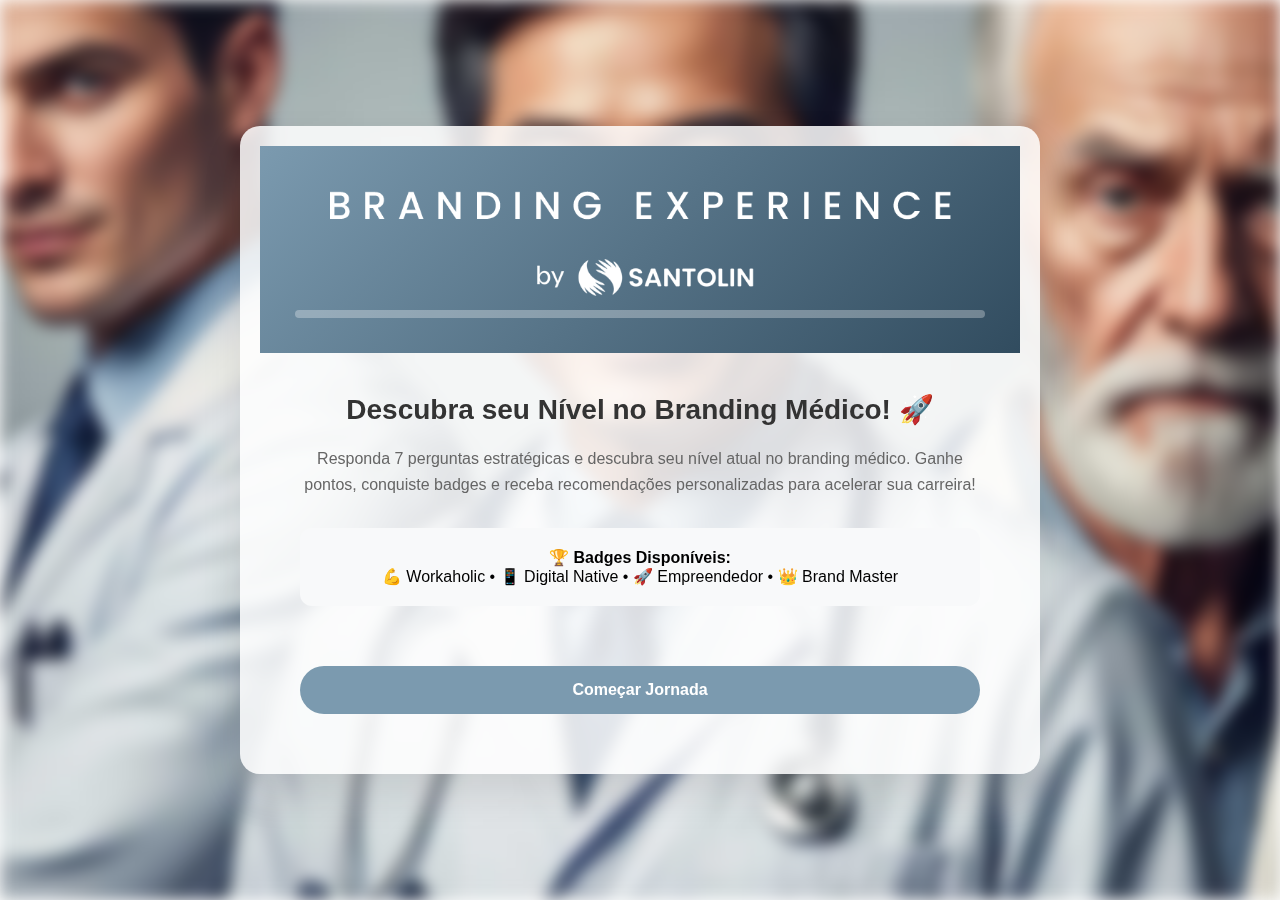
<file: index.html>
<!DOCTYPE html>
<html lang="pt-BR">

<head>
    <meta charset="UTF-8">
    <meta name="viewport" content="width=device-width, initial-scale=1.0">
    <title>Sua Jornada no Branding Médico</title>
    <link rel="stylesheet" href="styles.css">
</head>

<body>
    <div class="background">
    </div>

    <div class="game-container">
        <div class="header">
            <!-- <div class="score-display">
                <span id="currentScore">0</span> pts
            </div>-->
            <image src="./assets/logo2.png"></image>
            <div class="progress-bar">
                <div class="progress-fill" id="progressBar"></div>
            </div>
        </div>

        <!-- Tela Inicial -->
        <div id="startScreen" class="start-screen">
            <div class="start-title">Descubra seu Nível no Branding Médico! 🚀</div>
            <div class="start-description">
                Responda 7 perguntas estratégicas e descubra seu nível atual no branding médico.
                Ganhe pontos, conquiste badges e receba recomendações personalizadas para acelerar sua carreira!
            </div>
            <div class="achievements-preview">
                <strong>🏆 Badges Disponíveis:</strong><br>
                💪 Workaholic • 📱 Digital Native • 🚀 Empreendedor • 👑 Brand Master
            </div>
            <button class="btn" onclick="startGame()">Começar Jornada</button>
        </div>

        <!-- Questão 1 -->
        <div id="question1" class="question-container content">
            <div class="question-title">⏰ Qual seu ritmo de trabalho?</div>
            <div class="question-subtitle">Vamos entender como você administra seu tempo.</div>
            <div class="options">
                <div class="option" onclick="selectOption(1, 100, '🎯 Equilibrista')" data-value="6-8h">

                    <strong>6-8 horas por dia</strong><br>
                    <small>Busco equilibrio entre trabalho e vida pessoal</small>
                    <div class="badge">🎯 Equilibrista</div>
                </div>
                <div class="option" onclick="selectOption(1, 150, '⚡ Dedicado')" data-value="8-12h">

                    <strong>8-12 horas por dia</strong><br>
                    <small>Trabalho intenso, mas ainda tenho tempo para outras atividades</small>
                    <div class="badge">⚡ Dedicado</div>
                </div>
                <div class="option" onclick="selectOption(1, 200, '💪 Workaholic')" data-value="12h+">

                    <strong>Mais de 12 horas por dia</strong><br>
                    <small>Medicina é minha vida, trabalho é prioridade</small>
                    <div class="badge">💪 Workaholic</div>
                </div>
            </div>
        </div>

        <!-- Questão 2 -->
        <div id="question2" class="question-container content">
            <div class="question-title">💰 Sua faixa de renda mensal atual:</div>
            <div class="question-subtitle">Informação importante para direcionamento estratégico</div>
            <div class="options">
                <div class="option" onclick="selectOption(2, 50, '🌱 Construindo')" data-value="ate-5k">

                    <strong>Até R$ 5.000</strong><br>
                    <small>Ainda construindo minha base financeira</small>
                    <div class="badge">🌱 Construindo</div>
                </div>
                <div class="option" onclick="selectOption(2, 100, '📈 Crescendo')" data-value="5-10k">

                    <strong>R$ 5.000 - R$ 10.000</strong><br>
                    <small>Em crescimento constante</small>
                    <div class="badge">📈 Crescendo</div>
                </div>
                <div class="option" onclick="selectOption(2, 150, '💎 Estabelecido')" data-value="10k+">

                    <strong>Acima de R$ 10.000</strong><br>
                    <small>Situação financeira estável</small>
                    <div class="badge">💎 Estabelecido</div>
                </div>
            </div>
        </div>

        <!-- Questão 3 -->
        <div id="question3" class="question-container content">
            <div class="question-title">🏥 Sobre plantões médicos:</div>
            <div class="question-subtitle">Como está sua rotina de plantões?</div>
            <div class="options">
                <div class="option" onclick="selectOption(3, 0, '')" data-value="nao-faco">
                    <strong>Não faço plantões</strong><br>
                    <small>Foco apenas na residência/trabalho principal</small>
                </div>
                <div class="option" onclick="selectOption(3, 50, '💡 Complementar')" data-value="1-2-mes">

                    <strong>1-2 plantões por mês</strong><br>
                    <small>Renda complementar ocasional</small>
                    <div class="badge">💡 Complementar</div>
                </div>
                <div class="option" onclick="selectOption(3, 100, '🔥 Intensivo')" data-value="3+-mes">

                    <strong>3 ou mais por mês</strong><br>
                    <small>Plantões são parte importante da minha renda</small>
                    <div class="badge">🔥 Intensivo</div>
                </div>
            </div>
        </div>

        <!-- Questão 4 -->
        <div id="question4" class="question-container content">
            <div class="question-title">🎯 Sua marca pessoal médica:</div>
            <div class="question-subtitle">Como está o desenvolvimento da sua identidade profissional?</div>
            <div class="options">
                <div class="option" onclick="selectOption(4, 0, '💎 Potencial')" data-value="nao-tenho">
                    <strong>Ainda não pensei nisso</strong><br>
                    <small>Foco apenas no trabalho técnico</small>
                    <div class="badge">💎 Potencial</div>
                </div>
                <div class="option" onclick="selectOption(4, 50, '🤔 Planejador')" data-value="pensando">

                    <strong>Estou pensando em desenvolver</strong><br>
                    <small>Já vejo a importância, mas ainda não comecei</small>
                    <div class="badge">🤔 Planejador</div>
                </div>
                <div class="option" onclick="selectOption(4, 100, '🚀 Executor')" data-value="comecei">

                    <strong>Já comecei a trabalhar nisso</strong><br>
                    <small>Primeiros passos dados, criando conteúdo</small>
                    <div class="badge">🚀 Executor</div>
                </div>
                <div class="option" onclick="selectOption(4, 150, '👑 Brand Master')" data-value="estabelecida">

                    <strong>Tenho uma marca bem estabelecida</strong><br>
                    <small>Sou reconhecido na minha área</small>
                    <div class="badge">👑 Brand Master</div>
                </div>
            </div>
        </div>

        <!-- Questão 5 -->
        <div id="question5" class="question-container content">
            <div class="question-title">📱 Suas redes sociais ativas:</div>
            <div class="question-subtitle">Marque todas que você usa ativamente para o seu desenvolvimento profissional
                (pode marcar várias).</div>
            <div class="checkbox-group">
                <div class="checkbox-item" onclick="toggleCheckbox('instagram')">
                    <input type="checkbox" id="instagram" value="75">
                    <div>
                        <strong>Instagram</strong><br>
                        <small>Stories, posts, engajamento visual</small>
                        <div class="badge">📸 Visual</div>
                    </div>
                </div>
                <div class="checkbox-item" onclick="toggleCheckbox('linkedin')">
                    <input type="checkbox" id="linkedin" value="50">
                    <div>
                        <strong>LinkedIn</strong><br>
                        <small>Network profissional, artigos, carreira</small>
                        <div class="badge">💼 Profissional</div>
                    </div>
                </div>
                <div class="checkbox-item" onclick="toggleCheckbox('tiktok')">
                    <input type="checkbox" id="tiktok" value="40">
                    <div>
                        <strong>TikTok</strong><br>
                        <small>Vídeos curtos, tendências</small>
                        <div class="badge">🎵 Inovador</div>
                    </div>
                </div>
                <div class="checkbox-item" onclick="toggleCheckbox('youtube')">
                    <input type="checkbox" id="youtube" value="60">
                    <div>
                        <strong>YouTube</strong><br>
                        <small>Vídeos educativos, canal próprio</small>
                        <div class="badge">🎬 Educador</div>
                    </div>
                </div>
                <div class="checkbox-item" onclick="toggleCheckbox('nenhuma')">
                    <input type="checkbox" id="nenhuma" value="0">
                    <div>
                        <strong>Não uso redes sociais profissionalmente</strong><br>
                        <small>Prefiro manter privacidade online</small>
                    </div>
                </div>
            </div>
            <button class="btn" id="socialBtn" onclick="nextQuestion(5)" disabled>Continuar</button>
        </div>

        <!-- Questão 6 -->
        <div id="question6" class="question-container content">
            <div class="question-title">💸 Experiência com tráfego pago:</div>
            <div class="question-subtitle">Já investiu em publicidade digital?</div>
            <div class="options">
                <div class="option" onclick="selectOption(6, 0, '')" data-value="nunca">
                    <strong>Nunca fiz tráfego pago</strong><br>
                    <small>Ainda não investi em publicidade online</small>
                </div>
                <div class="option" onclick="selectOption(6, 75, '🔍 Digital Explorer')" data-value="testei">
                    <strong>Já testei algumas campanhas</strong><br>
                    <small>Fiz alguns testes, mas sem estratégia clara</small>
                    <div class="badge">🔍 Digital Explorer</div>
                </div>
                <div class="option" onclick="selectOption(6, 150, '📊 Marketing Pro')" data-value="uso-regularmente">

                    <strong>Uso regularmente</strong><br>
                    <small>Tenho campanhas ativas e estratégia definida</small>
                    <div class="badge">📊 Marketing Pro</div>
                </div>
            </div>
        </div>

        <!-- Questão 7 -->
        <div id="question7" class="question-container content">
            <div class="question-title">🎯 Seu principal objetivo:</div>
            <div class="question-subtitle">Das opções abaixo, qual é a sua maior prioridade?</div>
            <div class="options">
                <div class="option" onclick="selectOption(7, 50, '👥 Construtor')" data-value="aumentar-pacientes">

                    <strong>Aumentar número de pacientes</strong><br>
                    <small>Quero expandir minha base de atendimento</small>
                    <div class="badge">👥 Construtor</div>
                </div>
                <div class="option" onclick="selectOption(7, 75, '🏆 Especialista')" data-value="reconhecimento">
                    <strong>Ser reconhecido como especialista</strong><br>
                    <small>Quero autoridade na minha área</small>
                    <div class="badge">🏆 Especialista</div>
                </div>
                <div class="option" onclick="selectOption(7, 100, '💰 Empreendedor')" data-value="renda-extra">

                    <strong>Criar fontes de renda extra</strong><br>
                    <small>Consultoria, cursos, produtos digitais</small>
                    <div class="badge">💰 Empreendedor</div>
                </div>
                <div class="option" onclick="selectOption(7, 125, '📚 Educador')" data-value="ensinar">
                    <strong>Educar e compartilhar conhecimento</strong><br>
                    <small>Impactar outros profissionais e pacientes</small>
                    <div class="badge">📚 Educador</div>
                </div>
            </div>
        </div>

        <!-- Resultado -->
        <div id="resultScreen" class="result-container">
            <div class="result-avatar" id="resultAvatar">🏆</div>
            <div class="result-title" id="resultTitle">Seu Perfil</div>
            <div id="showScore" class="earned-score"></div>
            <div class="result-description" id="resultDescription">Description</div>
            <div class="badges-earned" id="badgesEarned"></div>
            <strong>Compartilhe seu resultado com Eduardo e receba o feedback do especialista:</strong><br>
            <button class="btn" onclick="shareToWhatsApp()" style="background: #3f5c4a; margin-top: 20px;">
                📱 Enviar para Eduardo via WhatsApp
            </button>
        </div>
    </div>
    </div>

    <script src="./script.js">
    </script>
</body>

</html>
</file>
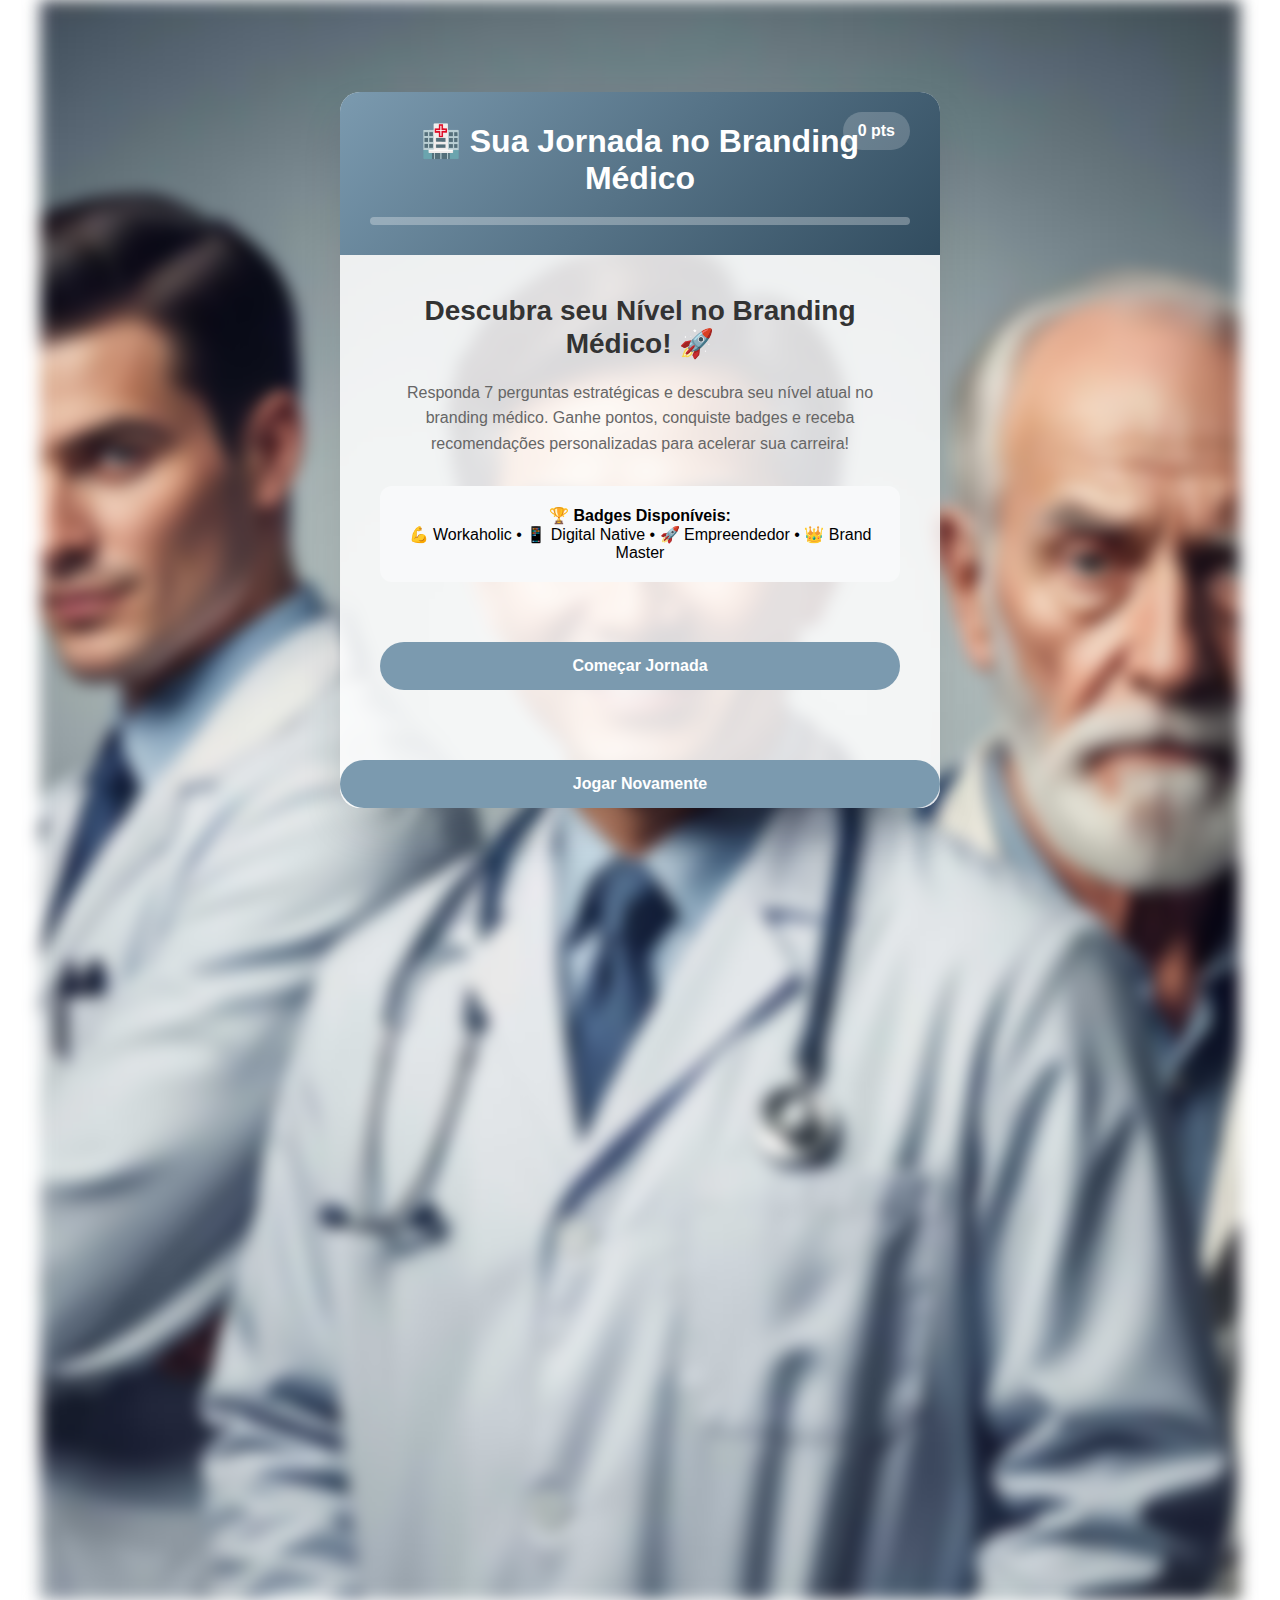
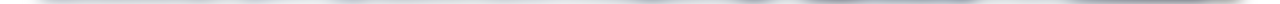
<file: medical_branding_game.html>
<!DOCTYPE html>
<html lang="pt-BR">

<head>
    <meta charset="UTF-8">
    <meta name="viewport" content="width=device-width, initial-scale=1.0">
    <title>Sua Jornada no Branding Médico</title>
    <style>
        * {
            margin: 0;
            padding: 0;
            box-sizing: border-box;
        }

        .background {
            position: absolute;
            width: max-content;
            background-image: url("back.jpg");
            filter: blur(8px);
            -webkit-filter: blur(8px);

            /* Full height */
            height: 100%;

            /* Center and scale the image nicely */
            background-position: center;
            background-repeat: no-repeat;
            background-size: cover;
        }

        body {
            font-family: 'Arial', sans-serif;
            /**background: linear-gradient(135deg, #667eea 0%, #764ba2 100%); */
            min-height: 100vh;
            display: flex;
            justify-content: center;
            align-items: center;
            padding: 20px;
        }

        .game-container {
            background: rgba(255, 255, 255, 0.849);
            border-radius: 20px;
            box-shadow: 0 20px 40px rgba(0, 0, 0, 0.1);
            max-width: 600px;
            width: 100%;
            overflow: hidden;
            position: relative;
        }

        .header {
            background: linear-gradient(135deg, #7b9aaf, #314c5f);
            color: white;
            padding: 30px;
            text-align: center;
            position: relative;
        }

        .progress-bar {
            background: rgba(255, 255, 255, 0.3);
            height: 8px;
            border-radius: 4px;
            margin-top: 20px;
            overflow: hidden;
        }

        .progress-fill {
            background: white;
            height: 100%;
            width: 0%;
            transition: width 0.5s ease;
            border-radius: 4px;
        }

        .score-display {
            position: absolute;
            top: 20px;
            right: 30px;
            background: rgba(255, 255, 255, 0.2);
            padding: 10px 15px;
            border-radius: 20px;
            font-weight: bold;
        }

        .content {
            padding: 40px;
        }

        .question-container {
            display: none;
            animation: slideIn 0.5s ease;
        }

        .question-container.active {
            display: block;
        }

        .question-title {
            font-size: 24px;
            color: #333;
            margin-bottom: 10px;
            font-weight: bold;
        }

        .question-subtitle {
            color: #666;
            margin-bottom: 30px;
            font-size: 16px;
        }

        .options {
            space-y: 15px;
        }

        .option {
            background: #f8f9fa;
            border: 2px solid #e9ecef;
            border-radius: 12px;
            padding: 20px;
            cursor: pointer;
            transition: all 0.3s ease;
            margin-bottom: 15px;
            position: relative;
            overflow: hidden;
        }

        .option:hover {
            border-color: #7b9aaf;
            transform: translateY(-2px);
            box-shadow: 0 5px 15px rgba(0, 0, 0, 0.1);
        }

        .option.selected {
            border-color: #7b9aaf;
            background: #e8f5e8;
        }

        .option-points {
            position: absolute;
            top: 10px;
            right: 15px;
            background: #7b9aaf;
            color: white;
            padding: 5px 10px;
            border-radius: 15px;
            font-size: 12px;
            font-weight: bold;
        }

        .badge {
            display: inline-block;
            background: #ff6b6b;
            color: white;
            padding: 5px 12px;
            border-radius: 15px;
            font-size: 12px;
            margin-top: 10px;
            font-weight: bold;
        }

        .btn {
            background: #7b9aaf;
            color: white;
            padding: 15px 30px;
            border: none;
            border-radius: 25px;
            font-size: 16px;
            cursor: pointer;
            transition: all 0.3s ease;
            width: 100%;
            margin-top: 30px;
            font-weight: bold;
        }

        .btn:hover {
            background: #314c5f;
            transform: translateY(-2px);
        }

        .btn:disabled {
            background: #ccc;
            cursor: not-allowed;
            transform: none;
        }

        .result-container {
            display: none;
            text-align: center;
            padding: 40px;
            background: linear-gradient(135deg, #4CAF50, #45a049);
            color: white;
        }

        .result-avatar {
            width: 120px;
            height: 120px;
            background: white;
            border-radius: 50%;
            margin: 0 auto 30px;
            display: flex;
            align-items: center;
            justify-content: center;
            font-size: 48px;
        }

        .result-title {
            font-size: 32px;
            margin-bottom: 15px;
            font-weight: bold;
        }

        .result-description {
            font-size: 18px;
            margin-bottom: 30px;
            opacity: 0.9;
        }

        .badges-earned {
            display: flex;
            justify-content: center;
            gap: 10px;
            flex-wrap: wrap;
            margin-bottom: 30px;
        }

        .earned-badge {
            background: rgba(255, 255, 255, 0.2);
            padding: 8px 15px;
            border-radius: 20px;
            font-size: 14px;
        }

        .social-share {
            margin-top: 30px;
        }

        .share-btn {
            background: rgba(255, 255, 255, 0.2);
            color: white;
            border: 2px solid white;
            padding: 12px 25px;
            margin: 5px;
            border-radius: 25px;
            text-decoration: none;
            display: inline-block;
            transition: all 0.3s ease;
        }

        .share-btn:hover {
            background: white;
            color: #314c5f;
        }

        @keyframes slideIn {
            from {
                opacity: 0;
                transform: translateX(30px);
            }

            to {
                opacity: 1;
                transform: translateX(0);
            }
        }

        .start-screen {
            text-align: center;
            padding: 40px;
        }

        .start-title {
            font-size: 28px;
            color: #333;
            margin-bottom: 20px;
            font-weight: bold;
        }

        .start-description {
            font-size: 16px;
            color: #666;
            margin-bottom: 30px;
            line-height: 1.6;
        }

        .achievements-preview {
            background: #f8f9fa;
            padding: 20px;
            border-radius: 12px;
            margin-bottom: 30px;
        }

        .checkbox-group {
            text-align: left;
            margin: 20px 0;
        }

        .checkbox-item {
            display: flex;
            align-items: center;
            margin-bottom: 15px;
            padding: 15px;
            background: #f8f9fa;
            border-radius: 8px;
            cursor: pointer;
            transition: all 0.3s ease;
        }

        .checkbox-item:hover {
            background: #e8f5e8;
        }

        .checkbox-item input[type="checkbox"] {
            margin-right: 15px;
            transform: scale(1.2);
        }

        .checkbox-item.selected {
            background: #e8f5e8;
            border: 2px solid #4CAF50;
        }
    </style>
</head>

<body>

    <div class="background">
        <image src="./back.jpg"></image>
    </div>

    <div class="game-container">
        <div class="header">
            <div class="score-display">
                <span id="currentScore">0</span> pts
            </div>
            <h1>🏥 Sua Jornada no Branding Médico</h1>
            <div class="progress-bar">
                <div class="progress-fill" id="progressBar"></div>
            </div>
        </div>

        <!-- Tela Inicial -->
        <div id="startScreen" class="start-screen">
            <div class="start-title">Descubra seu Nível no Branding Médico! 🚀</div>
            <div class="start-description">
                Responda 7 perguntas estratégicas e descubra seu nível atual no branding médico.
                Ganhe pontos, conquiste badges e receba recomendações personalizadas para acelerar sua carreira!
            </div>
            <div class="achievements-preview">
                <strong>🏆 Badges Disponíveis:</strong><br>
                💪 Workaholic • 📱 Digital Native • 🚀 Empreendedor • 👑 Brand Master
            </div>
            <button class="btn" onclick="startGame()">Começar Jornada</button>
        </div>

        <!-- Questão 1 -->
        <div id="question1" class="question-container content">
            <div class="question-title">⏰ Qual seu ritmo de trabalho?</div>
            <div class="question-subtitle">Vamos entender sua rotina profissional</div>
            <div class="options">
                <div class="option" onclick="selectOption(1, 100, 'Equilibrista')" data-value="6-8h">
                    <div class="option-points">+100</div>
                    <strong>6-8 horas por dia</strong><br>
                    <small>Busco equilibrio entre trabalho e vida pessoal</small>
                    <div class="badge">🎯 Equilibrista</div>
                </div>
                <div class="option" onclick="selectOption(1, 150, 'Dedicado')" data-value="8-12h">
                    <div class="option-points">+150</div>
                    <strong>8-12 horas por dia</strong><br>
                    <small>Trabalho intenso, mas ainda tenho tempo para outras atividades</small>
                    <div class="badge">⚡ Dedicado</div>
                </div>
                <div class="option" onclick="selectOption(1, 200, 'Workaholic')" data-value="12h+">
                    <div class="option-points">+200</div>
                    <strong>Mais de 12 horas por dia</strong><br>
                    <small>Medicina é minha vida, trabalho é prioridade</small>
                    <div class="badge">💪 Workaholic</div>
                </div>
            </div>
        </div>

        <!-- Questão 2 -->
        <div id="question2" class="question-container content">
            <div class="question-title">💰 Sua faixa de renda mensal atual:</div>
            <div class="question-subtitle">Informação importante para direcionamento estratégico</div>
            <div class="options">
                <div class="option" onclick="selectOption(2, 50, 'Construindo')" data-value="ate-5k">
                    <div class="option-points">+50</div>
                    <strong>Até R$ 5.000</strong><br>
                    <small>Ainda construindo minha base financeira</small>
                    <div class="badge">🌱 Construindo</div>
                </div>
                <div class="option" onclick="selectOption(2, 100, 'Crescendo')" data-value="5-10k">
                    <div class="option-points">+100</div>
                    <strong>R$ 5.000 - R$ 10.000</strong><br>
                    <small>Em crescimento constante</small>
                    <div class="badge">📈 Crescendo</div>
                </div>
                <div class="option" onclick="selectOption(2, 150, 'Estabelecido')" data-value="10k+">
                    <div class="option-points">+150</div>
                    <strong>Acima de R$ 10.000</strong><br>
                    <small>Situação financeira estável</small>
                    <div class="badge">💎 Estabelecido</div>
                </div>
            </div>
        </div>

        <!-- Questão 3 -->
        <div id="question3" class="question-container content">
            <div class="question-title">🏥 Sobre plantões médicos:</div>
            <div class="question-subtitle">Como está sua rotina de plantões?</div>
            <div class="options">
                <div class="option" onclick="selectOption(3, 0, '')" data-value="nao-faco">
                    <div class="option-points">+0</div>
                    <strong>Não faço plantões</strong><br>
                    <small>Foco apenas na residência/trabalho principal</small>
                </div>
                <div class="option" onclick="selectOption(3, 50, 'Complementar')" data-value="1-2-mes">
                    <div class="option-points">+50</div>
                    <strong>1-2 plantões por mês</strong><br>
                    <small>Renda complementar ocasional</small>
                    <div class="badge">💡 Complementar</div>
                </div>
                <div class="option" onclick="selectOption(3, 100, 'Intensivo')" data-value="3+-mes">
                    <div class="option-points">+100</div>
                    <strong>3 ou mais por mês</strong><br>
                    <small>Plantões são parte importante da minha renda</small>
                    <div class="badge">🔥 Intensivo</div>
                </div>
            </div>
        </div>

        <!-- Questão 4 -->
        <div id="question4" class="question-container content">
            <div class="question-title">📱 Suas redes sociais ativas:</div>
            <div class="question-subtitle">Marque todas que você usa ativamente (pode marcar várias)</div>
            <div class="checkbox-group">
                <div class="checkbox-item" onclick="toggleCheckbox('instagram')">
                    <input type="checkbox" id="instagram" value="75">
                    <div>
                        <strong>Instagram</strong> (+75 pts)<br>
                        <small>Stories, posts, engajamento visual</small>
                        <div class="badge">📸 Visual</div>
                    </div>
                </div>
                <div class="checkbox-item" onclick="toggleCheckbox('linkedin')">
                    <input type="checkbox" id="linkedin" value="50">
                    <div>
                        <strong>LinkedIn</strong> (+50 pts)<br>
                        <small>Network profissional, artigos, carreira</small>
                        <div class="badge">💼 Profissional</div>
                    </div>
                </div>
                <div class="checkbox-item" onclick="toggleCheckbox('tiktok')">
                    <input type="checkbox" id="tiktok" value="40">
                    <div>
                        <strong>TikTok</strong> (+40 pts)<br>
                        <small>Vídeos curtos, tendências</small>
                        <div class="badge">🎵 Inovador</div>
                    </div>
                </div>
                <div class="checkbox-item" onclick="toggleCheckbox('youtube')">
                    <input type="checkbox" id="youtube" value="60">
                    <div>
                        <strong>YouTube</strong> (+60 pts)<br>
                        <small>Vídeos educativos, canal próprio</small>
                        <div class="badge">🎬 Educador</div>
                    </div>
                </div>
                <div class="checkbox-item" onclick="toggleCheckbox('nenhuma')">
                    <input type="checkbox" id="nenhuma" value="0">
                    <div>
                        <strong>Não uso redes sociais profissionalmente</strong> (+0 pts)<br>
                        <small>Prefiro manter privacidade online</small>
                    </div>
                </div>
            </div>
            <button class="btn" id="socialBtn" onclick="nextQuestion(4)" disabled>Continuar</button>
        </div>

        <!-- Questão 5 -->
        <div id="question5" class="question-container content">
            <div class="question-title">🎯 Sua marca pessoal médica:</div>
            <div class="question-subtitle">Como está o desenvolvimento da sua identidade profissional?</div>
            <div class="options">
                <div class="option" onclick="selectOption(5, 0, 'Potencial')" data-value="nao-tenho">
                    <div class="option-points">+0</div>
                    <strong>Ainda não pensei nisso</strong><br>
                    <small>Foco apenas no trabalho técnico</small>
                    <div class="badge">💎 Potencial</div>
                </div>
                <div class="option" onclick="selectOption(5, 50, 'Planejador')" data-value="pensando">
                    <div class="option-points">+50</div>
                    <strong>Estou pensando em desenvolver</strong><br>
                    <small>Já vejo a importância, mas ainda não comecei</small>
                    <div class="badge">🤔 Planejador</div>
                </div>
                <div class="option" onclick="selectOption(5, 100, 'Executador')" data-value="comecei">
                    <div class="option-points">+100</div>
                    <strong>Já comecei a trabalhar nisso</strong><br>
                    <small>Primeiros passos dados, criando conteúdo</small>
                    <div class="badge">🚀 Executador</div>
                </div>
                <div class="option" onclick="selectOption(5, 150, 'Brand Master')" data-value="estabelecida">
                    <div class="option-points">+150</div>
                    <strong>Tenho uma marca bem estabelecida</strong><br>
                    <small>Sou reconhecido na minha área</small>
                    <div class="badge">👑 Brand Master</div>
                </div>
            </div>
        </div>

        <!-- Questão 6 -->
        <div id="question6" class="question-container content">
            <div class="question-title">💸 Experiência com tráfego pago:</div>
            <div class="question-subtitle">Já investiu em publicidade digital?</div>
            <div class="options">
                <div class="option" onclick="selectOption(6, 0, '')" data-value="nunca">
                    <div class="option-points">+0</div>
                    <strong>Nunca fiz tráfego pago</strong><br>
                    <small>Ainda não investi em publicidade online</small>
                </div>
                <div class="option" onclick="selectOption(6, 75, 'Digital Explorer')" data-value="testei">
                    <div class="option-points">+75</div>
                    <strong>Já testei algumas campanhas</strong><br>
                    <small>Fiz alguns testes, mas sem estratégia clara</small>
                    <div class="badge">🔍 Digital Explorer</div>
                </div>
                <div class="option" onclick="selectOption(6, 150, 'Marketing Pro')" data-value="uso-regularmente">
                    <div class="option-points">+150</div>
                    <strong>Uso regularmente</strong><br>
                    <small>Tenho campanhas ativas e estratégia definida</small>
                    <div class="badge">📊 Marketing Pro</div>
                </div>
            </div>
        </div>

        <!-- Questão 7 -->
        <div id="question7" class="question-container content">
            <div class="question-title">🎯 Seu principal objetivo:</div>
            <div class="question-subtitle">O que você mais deseja alcançar?</div>
            <div class="options">
                <div class="option" onclick="selectOption(7, 50, 'Construtor')" data-value="aumentar-pacientes">
                    <div class="option-points">+50</div>
                    <strong>Aumentar número de pacientes</strong><br>
                    <small>Quero expandir minha base de atendimento</small>
                    <div class="badge">👥 Construtor</div>
                </div>
                <div class="option" onclick="selectOption(7, 75, 'Especialista')" data-value="reconhecimento">
                    <div class="option-points">+75</div>
                    <strong>Ser reconhecido como especialista</strong><br>
                    <small>Quero autoridade na minha área</small>
                    <div class="badge">🏆 Especialista</div>
                </div>
                <div class="option" onclick="selectOption(7, 100, 'Empreendedor')" data-value="renda-extra">
                    <div class="option-points">+100</div>
                    <strong>Criar fontes de renda extra</strong><br>
                    <small>Consultoria, cursos, produtos digitais</small>
                    <div class="badge">💰 Empreendedor</div>
                </div>
                <div class="option" onclick="selectOption(7, 125, 'Educador')" data-value="ensinar">
                    <div class="option-points">+125</div>
                    <strong>Educar e compartilhar conhecimento</strong><br>
                    <small>Impactar outros profissionais e pacientes</small>
                    <div class="badge">📚 Educador</div>
                </div>
            </div>
        </div>

        <!-- Resultado -->
        <div id="resultScreen" class="result-container">
            <div class="result-avatar" id="resultAvatar">🏆</div>
            <div class="result-title" id="resultTitle">Seu Perfil</div>
            <div class="result-description" id="resultDescription">Description</div>
            <div class="badges-earned" id="badgesEarned"></div>
            <strong>Compartilhe seu resultado com Eduardo e receba o feedback do especialista:</strong><br>
            <button class="btn" onclick="shareToWhatsApp()" style="background: #25D366; margin-top: 20px;">
                📱 Enviar para Eduardo via WhatsApp
            </button>
        </div>
        <button class="btn" onclick="resetGame()">Jogar Novamente</button>
    </div>
    </div>

    <script>
        let currentQuestion = 0;
        let totalScore = 0;
        let badges = [];
        let answers = {};

        function startGame() {
            document.getElementById('startScreen').style.display = 'none';
            showQuestion(1);
            updateProgress();
        }

        function showQuestion(questionNum) {
            // Hide all questions
            const questions = document.querySelectorAll('.question-container');
            questions.forEach(q => q.classList.remove('active'));

            // Show current question
            document.getElementById(`question${questionNum}`).classList.add('active');
            currentQuestion = questionNum;
            updateProgress();
        }

        function selectOption(questionNum, points, badge) {
            // Remove previous selections
            const options = document.querySelectorAll(`#question${questionNum} .option`);
            options.forEach(opt => opt.classList.remove('selected'));

            // Add selection to clicked option
            event.currentTarget.classList.add('selected');

            // Store answer
            answers[`question${questionNum}`] = {
                points: points,
                badge: badge,
                value: event.currentTarget.dataset.value
            };

            // Wait a bit then move to next question
            setTimeout(() => {
                nextQuestion(questionNum);
            }, 800);
        }

        function toggleCheckbox(checkboxId) {
            const checkbox = document.getElementById(checkboxId);
            const item = checkbox.parentElement;

            // Handle "nenhuma" exclusive selection
            if (checkboxId === 'nenhuma') {
                if (checkbox.checked) {
                    // Uncheck all others
                    document.querySelectorAll('#question4 input[type="checkbox"]').forEach(cb => {
                        if (cb.id !== 'nenhuma') {
                            cb.checked = false;
                            cb.parentElement.classList.remove('selected');
                        }
                    });
                }
            } else {
                // If selecting others, uncheck "nenhuma"
                const nenhuma = document.getElementById('nenhuma');
                if (nenhuma.checked) {
                    nenhuma.checked = false;
                    nenhuma.parentElement.classList.remove('selected');
                }
            }

            checkbox.checked = !checkbox.checked;
            item.classList.toggle('selected', checkbox.checked);

            // Enable continue button if at least one is selected
            const anyChecked = document.querySelectorAll('#question4 input[type="checkbox"]:checked').length > 0;
            document.getElementById('socialBtn').disabled = !anyChecked;
        }

        function nextQuestion(questionNum) {
            // Calculate points for current question
            if (questionNum === 4) {
                // Handle multiple selection for social media
                let questionPoints = 0;
                let questionBadges = [];

                const checkboxes = document.querySelectorAll('#question4 input[type="checkbox"]:checked');
                checkboxes.forEach(cb => {
                    questionPoints += parseInt(cb.value);
                    const badgeElement = cb.parentElement.querySelector('.badge');
                    if (badgeElement) {
                        questionBadges.push(badgeElement.textContent.trim());
                    }
                });

                answers[`question${questionNum}`] = {
                    points: questionPoints,
                    badges: questionBadges,
                    values: Array.from(checkboxes).map(cb => cb.id)
                };
            }

            // Add points and badges
            const answer = answers[`question${questionNum}`];
            if (answer) {
                totalScore += answer.points;
                if (answer.badge) badges.push(answer.badge);
                if (answer.badges) badges = badges.concat(answer.badges);
            }

            updateScore();

            // Move to next question or show result
            if (questionNum < 7) {
                showQuestion(questionNum + 1);
            } else {
                showResult();
            }
        }

        function updateScore() {
            document.getElementById('currentScore').textContent = totalScore;
        }

        function updateProgress() {
            const progress = ((currentQuestion) / 7) * 100;
            document.getElementById('progressBar').style.width = progress + '%';
        }

        function showResult() {
            document.querySelector('.question-container.active').classList.remove('active');
            document.getElementById('resultScreen').style.display = 'block';
            updateProgress();

            let profile, avatar, description;

            if (totalScore <= 300) {
                profile = "🌱 Iniciante Digital";
                avatar = "🌱";
                description = "Você está no início da sua jornada digital! Tem muito potencial para crescer e construir uma marca médica sólida. Vamos trabalhar as bases juntos!";
            } else if (totalScore <= 600) {
                profile = "🚀 Crescimento Acelerado";
                avatar = "🚀";
                description = "Você já tem movimento e está no caminho certo! É hora de estruturar melhor sua estratégia e acelerar seu crescimento no branding médico.";
            } else {
                profile = "👑 Expert em Construção";
                avatar = "👑";
                description = "Impressionante! Você já é um profissional estabelecido no digital. Vamos refinar sua estratégia e expandir ainda mais sua marca médica.";
            }

            document.getElementById('resultTitle').textContent = profile;
            document.getElementById('resultAvatar').textContent = avatar;
            document.getElementById('resultDescription').textContent = description;

            // Show earned badges
            const badgesContainer = document.getElementById('badgesEarned');
            badgesContainer.innerHTML = '';
            const uniqueBadges = [...new Set(badges)];
            uniqueBadges.forEach(badge => {
                const badgeElement = document.createElement('div');
                badgeElement.className = 'earned-badge';
                badgeElement.textContent = badge;
                badgesContainer.appendChild(badgeElement);
            });
        }

        function shareResult(platform) {
            const profile = document.getElementById('resultTitle').textContent;
            const score = totalScore;
            const text = `Acabei de descobrir meu perfil no Branding Médico: ${profile} com ${score} pontos! 🏥✨ #BrandingMedico #MedicinaDigital`;

            if (platform === 'linkedin') {
                window.open(`https://www.linkedin.com/sharing/share-offsite/?url=&text=${encodeURIComponent(text)}`);
            } else if (platform === 'instagram') {
                navigator.clipboard.writeText(text).then(() => {
                    alert('Texto copiado! Cole no seu Instagram Stories 📱');
                });
            }
        }

        function resetGame() {
            currentQuestion = 0;
            totalScore = 0;
            badges = [];
            answers = {};

            document.getElementById('resultScreen').style.display = 'none';
            document.getElementById('startScreen').style.display = 'block';

            // Reset all selections
            document.querySelectorAll('.option').forEach(opt => opt.classList.remove('selected'));
            document.querySelectorAll('input[type="checkbox"]').forEach(cb => {
                cb.checked = false;
                cb.parentElement.classList.remove('selected');
            });

            updateScore();
            document.getElementById('progressBar').style.width = '0%';
        }

        // Initialize
        updateScore();

        function shareToWhatsApp() {
            // Captura os dados do resultado
            const profile = document.getElementById('resultTitle').textContent;
            const score = totalScore;
            const uniqueBadges = [...new Set(badges)];
            const badgesText = uniqueBadges.length > 0 ? uniqueBadges.join(', ') : 'Nenhuma badge conquistada';

            // Monta o texto que acompanha o compartilhamento
            const message = `🏥 *MEU RESULTADO - BRANDING MÉDICO* 🏥

📊 *Perfil:* ${profile}
⭐ *Pontuação:* ${score} pontos
🏆 *Badges Conquistadas:* ${badgesText}

---

Olá Eduardo! 👋

Acabei de completar o quiz de Branding Médico e gostaria de receber seu feedback especializado sobre meu resultado.

Estou interessado(a) em:
• Estratégias personalizadas para meu perfil
• Próximos passos para evoluir minha marca médica
• Oportunidades de crescimento digital

Quando podemos conversar sobre como acelerar minha jornada no branding médico? 🚀

#BrandingMedico #MedicinaDigital`;

            // Número do WhatsApp (formato internacional sem símbolos)
            const phoneNumber = "5548991341874";

            // Monta a URL do WhatsApp
            const whatsappURL = `https://wa.me/${phoneNumber}?text=${encodeURIComponent(message)}`;

            // Abre o WhatsApp
            window.open(whatsappURL, '_blank');
        }
    </script>
</body>

</html>
</file>
<file: styles.css>
* {
    margin: 0;
    padding: 0;
    box-sizing: border-box;
}

.background {
    top: 0;
    position: fixed;
    width: 100%;
    background-image: url(./assets/back.jpg);
    filter: blur(8px);
    -webkit-filter: blur(8px);
    height: 100%;
    background-position: center;
    background-repeat: no-repeat;
    background-size: cover;
}

body {
    font-family: 'Arial', sans-serif;
    /**background: linear-gradient(135deg, #667eea 0%, #764ba2 100%); */
    min-height: 100vh;
    display: flex;
    justify-content: center;
    align-items: center;
    padding: 20px;
}

.game-container {
    background: rgba(255, 255, 255, 0.849);
    border-radius: 20px;
    box-shadow: 0 20px 40px rgba(0, 0, 0, 0.1);
    max-width: 800px;
    z-index: 2;
    padding: 20px;
    text-align: center;
}

.header {
    background: linear-gradient(135deg, #7b9aaf, #314c5f);
    color: white;
    padding: 12px;
    text-align: center;
    position: relative;

    @media screen and (min-width: 768px) {
        padding: 35px;
    }
}

.header img {
    width: 90%;
    margin-top: 10px;
}

.progress-bar {
    background: rgba(255, 255, 255, 0.3);
    height: 8px;
    border-radius: 4px;
    margin-top: 10px;
    overflow: hidden;
}

.progress-fill {
    background: white;
    height: 100%;
    width: 0%;
    transition: width 0.5s ease;
    border-radius: 4px;
}

.score-display {
    position: absolute;
    top: 20px;
    right: 30px;
    background: rgba(255, 255, 255, 0.2);
    padding: 10px 15px;
    border-radius: 20px;
    font-weight: bold;
}

.content {
    padding: 40px;
}

.question-container {
    display: none;
    animation: slideIn 0.5s ease;
}

.question-container.active {
    display: block;
}

.question-title {
    font-size: 24px;
    color: #333;
    margin-bottom: 10px;
    font-weight: bold;
}

.question-subtitle {
    color: #666;
    margin-bottom: 30px;
    font-size: 16px;
}

.options {
    space-y: 15px;
}

.option {
    background: #f8f9fa;
    border: 2px solid #e9ecef;
    border-radius: 12px;
    padding: 20px;
    cursor: pointer;
    transition: all 0.3s ease;
    margin-bottom: 15px;
    position: relative;
    overflow: hidden;
}

.option:hover {
    border-color: #7b9aaf;
    transform: translateY(-2px);
    box-shadow: 0 5px 15px rgba(0, 0, 0, 0.1);
}

.option.selected {
    border-color: #7b9aaf;
    background: #e8f5e8;
}

.option-points {
    position: absolute;
    top: 10px;
    right: 15px;
    background: #7b9aaf;
    color: white;
    padding: 5px 10px;
    border-radius: 15px;
    font-size: 12px;
    font-weight: bold;
}

.badge {
    display: inline-block;
    background: #ff6b6b;
    color: white;
    padding: 5px 12px;
    border-radius: 15px;
    font-size: 12px;
    margin-top: 10px;
    font-weight: bold;
}

.btn {
    background: #7b9aaf;
    color: white;
    padding: 15px 30px;
    border: none;
    border-radius: 25px;
    font-size: 16px;
    cursor: pointer;
    transition: all 0.3s ease;
    width: 100%;
    margin-top: 30px;
    font-weight: bold;
}

.btn:hover {
    background: #314c5f;
    transform: translateY(-2px);
}

.btn:disabled {
    background: #ccc;
    cursor: not-allowed;
    transform: none;
}

.result-container {
    display: none;
    text-align: center;
    padding: 40px;
    background: linear-gradient(135deg, #4CAF50, #45a049);
    color: white;
}

.result-avatar {
    width: 120px;
    height: 120px;
    background: white;
    border-radius: 50%;
    margin: 0 auto 30px;
    display: flex;
    align-items: center;
    justify-content: center;
    font-size: 48px;
}

.result-title {
    font-size: 32px;
    margin-bottom: 15px;
    font-weight: bold;
}

.result-description {
    font-size: 18px;
    margin: 15px 0px;
    opacity: 0.9;
}

.badges-earned {
    display: flex;
    justify-content: center;
    gap: 10px;
    flex-wrap: wrap;
    margin-bottom: 30px;
}

.earned-badge {
    background: rgba(255, 255, 255, 0.2);
    padding: 8px 15px;
    border-radius: 20px;
    font-size: 14px;
    width: fit-content;
}

.earned-score {
    background: rgba(255, 255, 255, 0.2);
    padding: 8px 15px;
    border-radius: 20px;
    font-size: 14px;
    width: fit-content;
    margin: 0 auto;
}

.social-share {
    margin-top: 30px;
}

.share-btn {
    background: rgba(255, 255, 255, 0.2);
    color: white;
    border: 2px solid white;
    padding: 12px 25px;
    margin: 5px;
    border-radius: 25px;
    text-decoration: none;
    display: inline-block;
    transition: all 0.3s ease;
}

.share-btn:hover {
    background: white;
    color: #314c5f;
}

@keyframes slideIn {
    from {
        opacity: 0;
        transform: translateX(30px);
    }

    to {
        opacity: 1;
        transform: translateX(0);
    }
}

.start-screen {
    text-align: center;
    padding: 40px;
}

.start-title {
    font-size: 28px;
    color: #333;
    margin-bottom: 20px;
    font-weight: bold;
}

.start-description {
    font-size: 16px;
    color: #666;
    margin-bottom: 30px;
    line-height: 1.6;
}

.achievements-preview {
    background: #f8f9fa;
    padding: 20px;
    border-radius: 12px;
    margin-bottom: 30px;
}

.checkbox-group {
    text-align: left;
    margin: 20px 0;
}

.checkbox-item {
    display: flex;
    align-items: center;
    margin-bottom: 15px;
    padding: 15px;
    background: #f8f9fa;
    border-radius: 8px;
    cursor: pointer;
    transition: all 0.3s ease;
}

.checkbox-item:hover {
    background: #e8f5e8;
}

.checkbox-item input[type="checkbox"] {
    margin-right: 15px;
    transform: scale(1.2);
}

.checkbox-item.selected {
    background: #e8f5e8;
    border: 2px solid #4CAF50;
}
</file>
